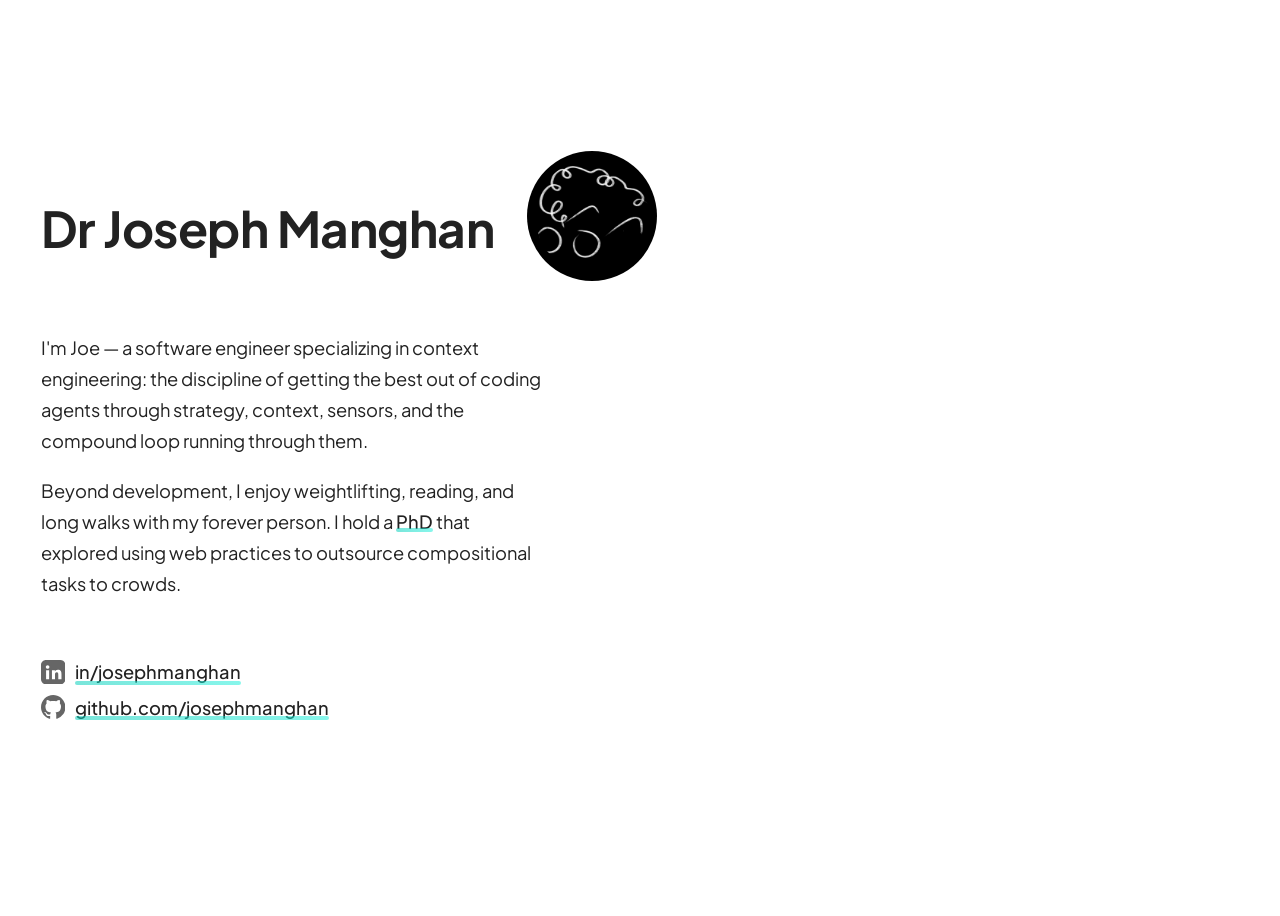
<file: index.html>
<!doctype html>
<html lang="en">
  <head>
    <meta charset="UTF-8" />
    <link rel="icon" type="image/x-icon" href="/assets/favicon-CotMshJw.ico" />
    <meta name="viewport" content="width=device-width, initial-scale=1.0" />
    <title>Dr Joe</title>
    <link
      href="https://fonts.googleapis.com/css2?family=Plus+Jakarta+Sans:ital,wght@0,400;0,700;1,400;1,700&display=swap"
      rel="stylesheet"
    />
    <script type="module" crossorigin src="/assets/index-C6gMLqnO.js"></script>
    <link rel="stylesheet" crossorigin href="/assets/index-D5C2o867.css">
  </head>
  <body>
    <div id="root"></div>
  </body>
</html>
</file>
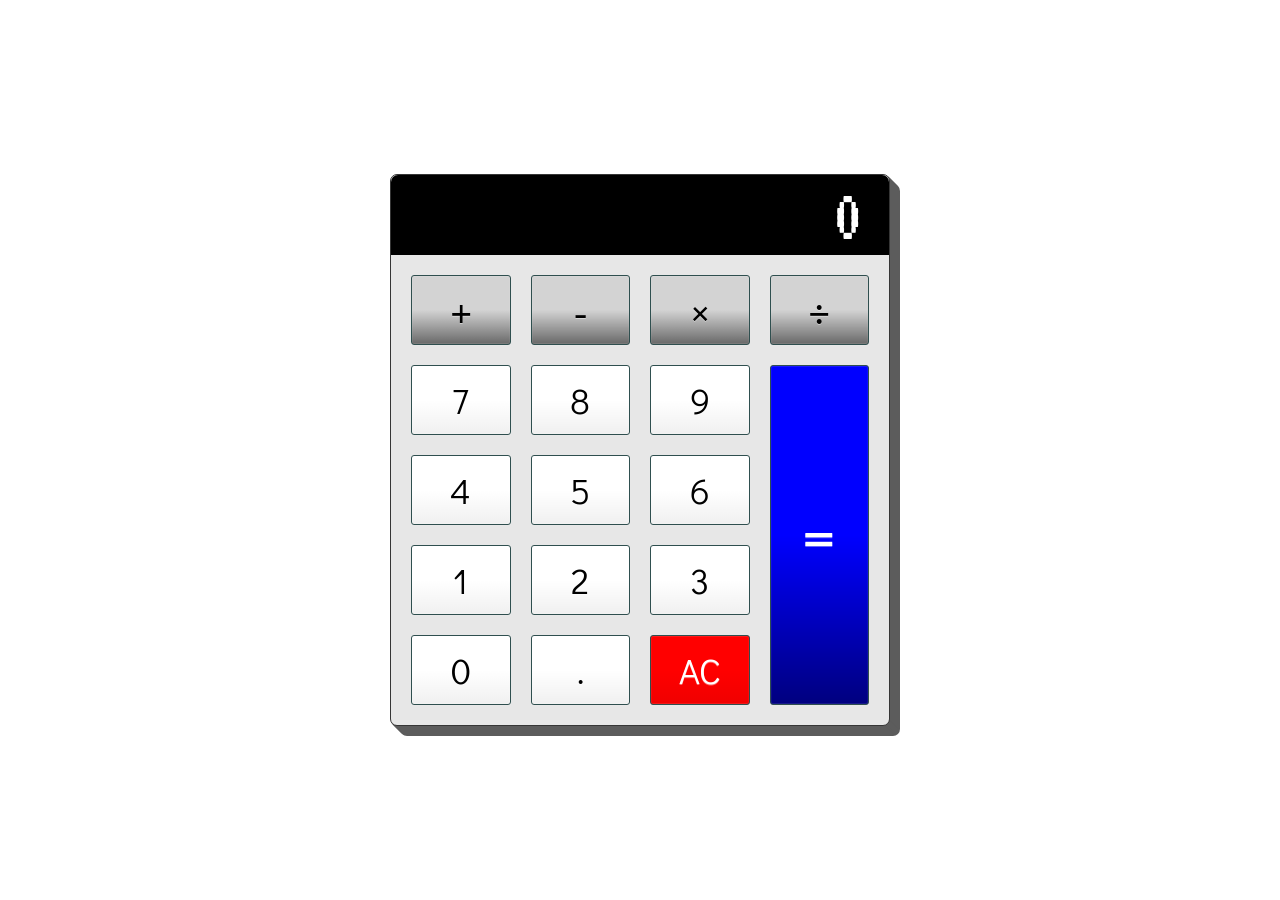
<file: projects/Calculator/Calculator.html>
<!DOCTYPE html>
<html lang="en">

<head>
    <meta charset="UTF-8">
    <meta http-equiv="X-UA-Compatible" content="IE=edge">
    <meta name="viewport" content="width=device-width, initial-scale=1.0">
    <title>Calculator</title>
    <script src="JavaScript/Calculator_JavaScript.js" defer></script>
    <link rel="stylesheet" href="CSS/Calculator_CSS.css">
    <link rel="preconnect" href="https://fonts.gstatic.com">
    <link href="https://fonts.googleapis.com/css2?family=Didact+Gothic&family=VT323&display=swap" rel="stylesheet">
</head>

<body>

    <!-- CALCULATOR CONTAINER -->
    <div class="calculator">
        <input type="text" class="calculator-screen" value="0" disabled>

        <!-- CALCULATOR KEYS -->
        <div class="calculator-keys">

            <!-- OPERATORS -->
            <button type="button" class="operator" value="+" onmousedown="scaleDown(0)" onmouseup="scaleUp(0)">+</button>
            <button type="button" class="operator" value="-" onmousedown="scaleDown(1)"
            onmouseup="scaleUp(1)">-</button>
            <button type="button" class="operator" value="*" onmousedown="scaleDown(2)"
            onmouseup="scaleUp(2)">&times;</button>
            <button type="button" class="operator" value="/" onmousedown="scaleDown(3)"
            onmouseup="scaleUp(3)">&divide;</button>

            <!-- NUMBERS -->
            <button type="button" value="7" onmousedown="scaleDown(4)" onmouseup="scaleUp(4)">7</button>
            <button type="button" value="8" onmousedown="scaleDown(5)" onmouseup="scaleUp(5)">8</button>
            <button type="button" value="9" onmousedown="scaleDown(6)" onmouseup="scaleUp(6)">9</button>

            <button type="button" value="4" onmousedown="scaleDown(7)" onmouseup="scaleUp(7)">4</button>
            <button type="button" value="5" onmousedown="scaleDown(8)" onmouseup="scaleUp(8)">5</button>
            <button type="button" value="6" onmousedown="scaleDown(9)" onmouseup="scaleUp(9)">6</button>

            <button type="button" value="1" onmousedown="scaleDown(10)" onmouseup="scaleUp(10)">1</button>
            <button type="button" value="2" onmousedown="scaleDown(11)" onmouseup="scaleUp(11)">2</button>
            <button type="button" value="3" onmousedown="scaleDown(12)" onmouseup="scaleUp(12)">3</button>

            <button type="button" value="0" onmousedown="scaleDown(13)" onmouseup="scaleUp(13)">0</button>

            <!-- FUNCTIONS -->
            <button type="button" class="decimal function" value="." onmousedown="scaleDown(14)"
            onmouseup="scaleUp(14)">.</button>
            <button type="button" class="all-clear function" value="all-clear" onmousedown="scaleDown(15)"
            onmouseup="scaleUp(15)">AC</button>
            <button type="button" class="equal-sign operator" value="=" onmousedown="scaleDown(16)"
            onmouseup="scaleUp(16)">=</button>

        </div>
    </div>
</body>

</html>
</file>
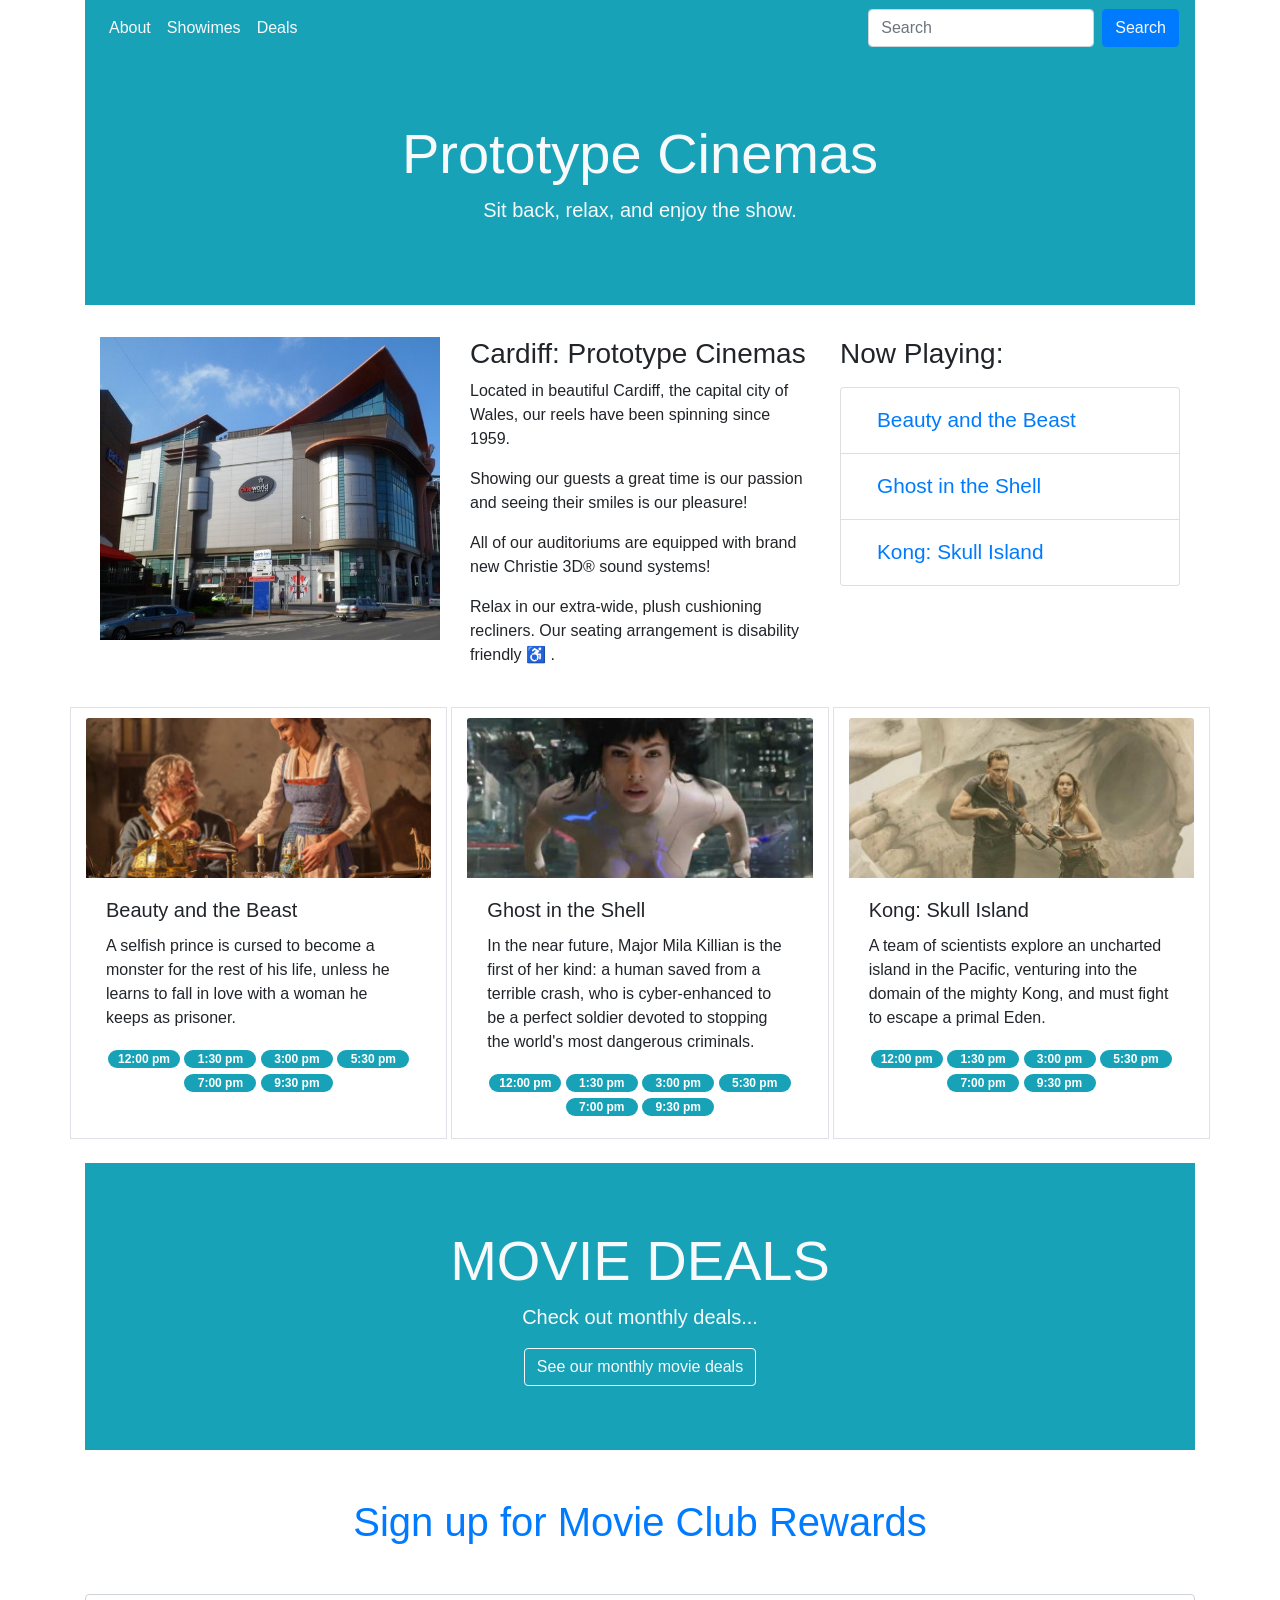
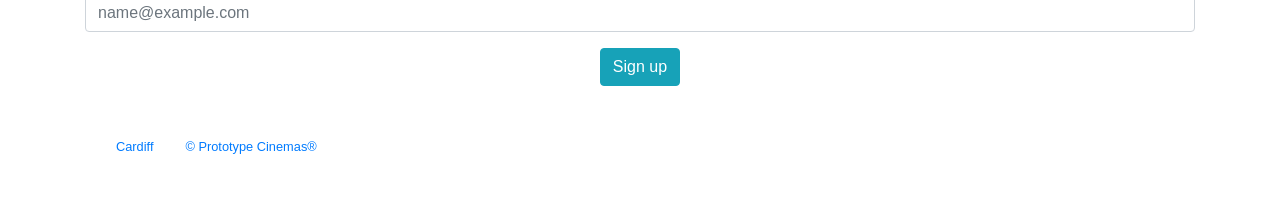
<file: projects/Cinema_homepage/prototype_cinemas.html>
<!doctype html>
<html lang="en">

<head>
    <!-- Required meta tags -->
    <meta charset="utf-8">
    <meta name="viewport" content="width=device-width, initial-scale=1, shrink-to-fit=no">

    <!-- Bootstrap CSS -->
    <link rel="stylesheet" href="https://cdn.jsdelivr.net/npm/bootstrap@4.5.3/dist/css/bootstrap.min.css"
        integrity="sha384-TX8t27EcRE3e/ihU7zmQxVncDAy5uIKz4rEkgIXeMed4M0jlfIDPvg6uqKI2xXr2" crossorigin="anonymous">
    <link rel="stylesheet" href="stylesheet.css">
    <title>Prototype Cinemas</title>
</head>

<body>

    <div class="container">

        <!-- NAVBAR -->
        <nav class="navbar navbar-expand-lg navbar-light bg-info">
            <div class="collapse navbar-collapse" id="navbarSupportedContent">
                <ul class="navbar-nav mr-auto">
                    <li class="nav-item active">
                        <a class="nav-link text-light" href="#about">About</a>
                    </li>
                    <li class="nav-item active">
                        <a class="nav-link text-light" href="#showtimes">Showimes</a>
                    </li>
                    <li class="nav-item active">
                        <a class="nav-link text-light" href="#deals">Deals</a>
                    </li>
                </ul>
                <form class="form-inline my-2 my-lg-0">
                    <input class="form-control mr-sm-2" type="search" placeholder="Search" aria-label="Search">
                    <button class="btn btn-primary text-light my-2 my-sm-0" type="submit">Search</button>
                </form>
            </div>
        </nav>
        <!-- END NAVBAR -->

        <div id="responsive-header-container">
            <!-- JUMBOTRON -->
            <div class="jumbotron jumbotron-fluid bg-info text-center" id="header-jumbotron">
                <div class="container">
                    <h1 class="display-4 text-light">Prototype Cinemas</h1>
                    <p class="lead text-light">Sit back, relax, and enjoy the show.</p>
                </div>
            </div>
            <!-- END JUMBOTRON -->
            <!-- INFO -->
            <div class="container" id="about">
                <div class="row">
                    <div class="col delete-content">
                        <img src="./img/cardiff_cinema.jpg" alt="" class="img-fluid">
                    </div>
                    <div class="col">
                        <h3>Cardiff: Prototype Cinemas</h3>
                        <p>Located in beautiful Cardiff, the capital city of Wales, our reels have been spinning since 1959.
                        </p>
                        <p>Showing our guests a great time is our passion and seeing their smiles is our pleasure!</p>
                        <p>All of our auditoriums are equipped with brand new Christie 3D&reg; sound systems!</p>
                        <p>Relax in our extra-wide, plush cushioning recliners. Our seating arrangement is disability
                            friendly &#9855; .</p>
                    </div>
                    <div class="col delete-content">
                        <h3>
                            Now Playing:
                            <ul class="list-group my-3" id="now-playing">
                                <li class="list-group-item"><a href="#" class="nav-link">Beauty and the Beast</a></li>
                                <li class="list-group-item"><a href="#" class="nav-link">Ghost in the Shell</a></li>
                                <li class="list-group-item"><a href="#" class="nav-link">Kong: Skull Island</a></li>
                            </ul>
                        </h3>
                    </div>
                </div>
            </div>
            <!-- END INFO -->
        </div>

        <!-- SHOWTIMES -->

        <div class="row mt-4" id="showtimes">
            <div class="card-image-top col border">
                <img src="./img/beautyandthebeast.jpg" class="card-img-top" alt="Beauty and the Beast">
                <div class="card-body">
                    <h5 class="card-title">Beauty and the Beast</h5>
                    <p class="card-text">A selfish prince is cursed to become a monster for the rest of his life, unless
                        he learns to fall in love with a woman he keeps as prisoner.</p>
                    <div class="text-center">
                        <span class="badge badge-pill badge-info" style="width: 4.5rem;">12:00 pm</span>
                        <span class="badge badge-pill badge-info" style="width: 4.5rem;">1:30 pm</span>
                        <span class="badge badge-pill badge-info" style="width: 4.5rem;">3:00 pm</span>
                        <span class="badge badge-pill badge-info" style="width: 4.5rem;">5:30 pm</span>
                        <span class="badge badge-pill badge-info" style="width: 4.5rem;">7:00 pm</span>
                        <span class="badge badge-pill badge-info" style="width: 4.5rem;">9:30 pm</span>
                    </div>
                </div>
            </div>
            <div class="card-image-top col border ml-1">
                <img src="./img/ghostintheshell.jpg" class="card-img-top" alt="Ghost in the Shell">
                <div class="card-body">
                    <h5 class="card-title">Ghost in the Shell</h5>
                    <p class="card-text">In the near future, Major Mila Killian is the first of her kind: a human saved
                        from a terrible crash, who is cyber-enhanced to be a perfect soldier devoted to stopping the
                        world's most dangerous criminals.</p>
                    <div class="text-center">
                        <span class="badge badge-pill badge-info" style="width: 4.5rem;">12:00 pm</span>
                        <span class="badge badge-pill badge-info" style="width: 4.5rem;">1:30 pm</span>
                        <span class="badge badge-pill badge-info" style="width: 4.5rem;">3:00 pm</span>
                        <span class="badge badge-pill badge-info" style="width: 4.5rem;">5:30 pm</span>
                        <span class="badge badge-pill badge-info" style="width: 4.5rem;">7:00 pm</span>
                        <span class="badge badge-pill badge-info" style="width: 4.5rem;">9:30 pm</span>
                    </div>
                </div>
            </div>
            <div class="card-image-top col border ml-1">
                <img src="./img/kongskullisland.jpg" class="card-img-top" alt="Kong: Skull Island">
                <div class="card-body">
                    <h5 class="card-title">Kong: Skull Island</h5>
                    <p class="card-text">A team of scientists explore an uncharted island in the Pacific, venturing into
                        the domain of the mighty Kong, and must fight to escape a primal Eden.</p>
                    <div class="text-center">
                        <span class="badge badge-pill badge-info" style="width: 4.5rem;">12:00 pm</span>
                        <span class="badge badge-pill badge-info" style="width: 4.5rem;">1:30 pm</span>
                        <span class="badge badge-pill badge-info" style="width: 4.5rem;">3:00 pm</span>
                        <span class="badge badge-pill badge-info" style="width: 4.5rem;">5:30 pm</span>
                        <span class="badge badge-pill badge-info" style="width: 4.5rem;">7:00 pm</span>
                        <span class="badge badge-pill badge-info" style="width: 4.5rem;">9:30 pm</span>
                    </div>
                </div>
            </div>

        </div>

        <!-- END SHOWTIMES -->
        <br>
        <!-- START MOVIE DEALS -->
        <div class="jumbotron jumbotron-fluid bg-info text-center">
            <div class="container">
                <h1 class="display-4 text-light">MOVIE DEALS</h1>
                <p class="lead text-light">Check out monthly deals...</p>
            </div>
            <button type="button" class="btn btn-outline-light" data-toggle="modal" data-target="#dealsModal">
                See our monthly movie deals
            </button>
        </div>

        <!-- END MOVIE DEALS -->

        <!-- EMAIL -->
        <div id="deals" class="text-center">
            <form>
                <h1 class="text-primary my-5">Sign up for Movie Club Rewards</h1>
                <div class="form-group">
                    <input type="email" class="form-control" id="exampleInputEmail1" aria-describedby="emailHelp"
                        placeholder="name@example.com">
                </div>
                <button type="button" class="btn btn-info popover-dismiss" data-container="body" data-toggle="popover"
                    data-placement="top" data-content="Submit your email to receive great movie reward deals">
                    Sign up
                </button>
            </form>
        </div>
        <!-- END EMAIL -->

        <!-- START MODAL -->
        <div class="modal fade" id="dealsModal" tabindex="-1" role="dialog" aria-labelledby="exampleModalLabel"
            aria-hidden="true">
            <div class="modal-dialog" role="document">
                <div class="modal-content">
                    <div class="modal-header">
                        <h5 class="modal-title" id="exampleModalLabel">Register to receive movie deals</h5>
                        <button type="button" class="close" data-dismiss="modal" aria-label="Close">
                            <span aria-hidden="true">&times;</span>
                        </button>
                    </div>
                    <div class="modal-body">

                        <form>
                            <formset class="form-group">
                                <label for="firstName">First Name</label>
                                <input type="text" class="form-control modal-spacing" id="firstName" placeholder="First name">
                            </formset>
                            <formset class="form-group">
                                <label for="lastName">Last Name</label>
                                <input type="text" class="form-control modal-spacing" id="lastName"
                                placeholder="Last name">
                            </formset>
                            <formset class="form-group">
                                <label for="email">Email</label>
                                <input type="email" class="form-control modal-spacing" id="email"
                                placeholder="Email...">
                            </formset>
                            <formset class="form-group">
                                <label for="password">Password</label>
                                <input type="password" class="form-control modal-spacing" id="password"
                                placeholder="Password">
                            </formset>
                        </form>
                    </div>
                    <div class="modal-footer">
                        <button type="button" class="btn btn-secondary" data-dismiss="modal">Close</button>
                        <button type="button" class="btn btn-primary">Save changes</button>
                    </div>
                </div>
            </div>
        </div>
        <!-- END MODAL -->

        <!-- FOOTER -->
        <div class="container my-5">
            <ul class="nav">
                <li class="nav-item px-3"><small><a href="#" class="navlink">Cardiff</a></small></li>
                <li class="nav-item px-3"><small><a href="#" class="navlink"> &copy; Prototype Cinemas&reg;</a></small>
                </li>
            </ul>
        </div>
        <!-- END FOOTER -->

    </div>

    <!-- LINKS -->
    <script src="https://code.jquery.com/jquery-3.5.1.slim.min.js"
        integrity="sha384-DfXdz2htPH0lsSSs5nCTpuj/zy4C+OGpamoFVy38MVBnE+IbbVYUew+OrCXaRkfj" crossorigin="anonymous">
    </script>
    <script src="https://cdn.jsdelivr.net/npm/bootstrap@4.5.3/dist/js/bootstrap.bundle.min.js"
        integrity="sha384-ho+j7jyWK8fNQe+A12Hb8AhRq26LrZ/JpcUGGOn+Y7RsweNrtN/tE3MoK7ZeZDyx" crossorigin="anonymous">
    </script>

    <script src="https://cdnjs.cloudflare.com/ajax/libs/popper.js/1.12.9/umd/popper.min.js"
        integrity="sha384-ApNbgh9B+Y1QKtv3Rn7W3mgPxhU9K/ScQsAP7hUibX39j7fakFPskvXusvfa0b4Q" crossorigin="anonymous">
    </script>

    <script src="https://maxcdn.bootstrapcdn.com/bootstrap/4.0.0/js/bootstrap.min.js"
        integrity="sha384-JZR6Spejh4U02d8jOt6vLEHfe/JQGiRRSQQxSfFWpi1MquVdAyjUar5+76PVCmYl" crossorigin="anonymous">
    </script>

    <!-- MOVIE DEALS POPOVER -->
    <script>
        $('.popover-dismiss').popover({
            trigger: 'focus'
        });
    </script>
</body>

</html>
</file>
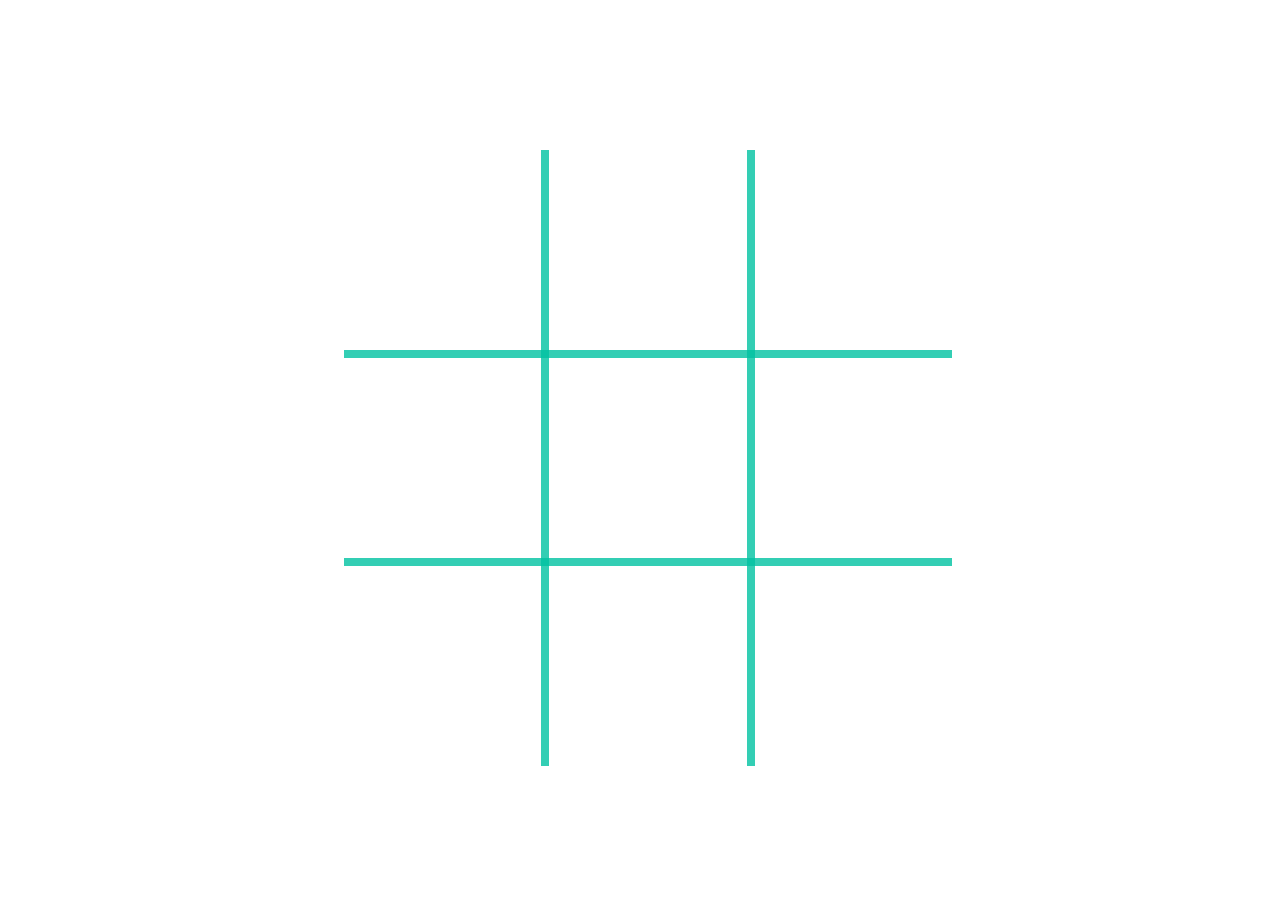
<file: projects/TicTacToe/TicTacToe.html>
<!DOCTYPE html>
<html lang="en">
<head>
    <meta charset="UTF-8">
    <meta name="viewport" content="width=device-width, initial-scale=1.0">
    <title>PLAY TicTacToe!</title>
    <link rel="stylesheet" href="css/game.css">
    <script src="js/tictactoe.js" defer></script>
</head>
<body id="body">

    <div id="flex-box">
        <div class="center-container">
            <canvas id='win-lines' width='608' height='608'></canvas>
            <table>
                <tr>
                    <td id='0' onclick='placeXOrO("0")'></td>
                    <td id='1' onclick='placeXOrO("1")'></td>
                    <td id='2' onclick='placeXOrO("2")'></td>
                </tr>
                <tr>
                    <td id='3' onclick='placeXOrO("3")'></td>
                    <td id='4' onclick='placeXOrO("4")'></td>
                    <td id='5' onclick='placeXOrO("5")'></td>
                </tr>
                <tr>
                    <td id='6' onclick='placeXOrO("6")'></td>
                    <td id='7' onclick='placeXOrO("7")'></td>
                    <td id='8' onclick='placeXOrO("8")'></td>
                </tr>
            </table>
        </div>
    </div>

    <div id="small-screen-text">
        <p><span class='red-text'>TicTacToe</span><br>
        Please view on wider screen to play</p>
    </div>
    
</body>
</html>
</file>
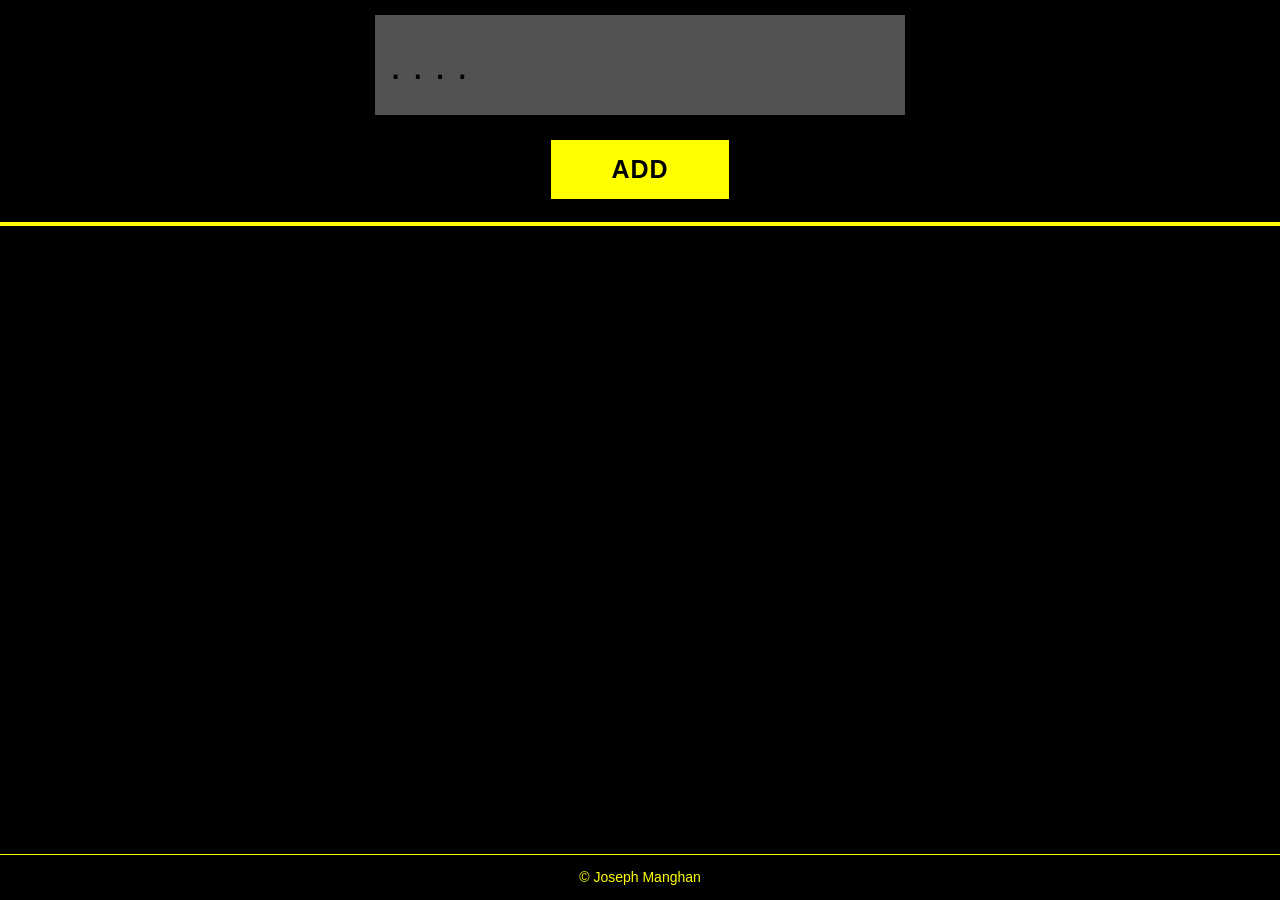
<file: projects/ToDo_app/todo.html>
<!DOCTYPE html>
<html lang="en">

<head>
    <meta charset="UTF-8">
    <meta http-equiv="X-UA-Compatible" content="IE=edge">
    <meta name="viewport" content="width=device-width, initial-scale=1.0">
    <title>ToDo App</title>
    <link rel="stylesheet" href="css/todo.css">
    <script src="js/todo.js" defer></script>
</head>

<body>

    <!-- ITEM INPUT -->
    <div id="input-container">
        <input type="text" id="task" placeholder=". . . ."><br>
        <button id="add">Add</button>

        <hr>
    </div>

    <!-- TODO LIST -->
    <div id="space-maker"></div>
    <div id="todos"></div>

    <!-- FOOTER -->
    <br><br>
    <footer>
        <p>&#169; Joseph Manghan</p>
    </footer>

</body>

</html>
</file>
<file: assets/index-D5C2o867.css>
:root{font-family:Plus Jakarta Sans,system-ui,Avenir,Helvetica,Arial,sans-serif;line-height:1.5;font-weight:400;color-scheme:light dark;color:#222;background-color:#fff;font-synthesis:none;text-rendering:optimizeLegibility;-webkit-font-smoothing:antialiased;-moz-osx-font-smoothing:grayscale;font-size:calc(15px + .1vw)}.container{max-width:800px;margin:0 auto;padding:20px}.container--small{max-width:500px}.wrapper{min-height:100vh;display:flex;align-items:center;background:#fff}.wrapper__inner{max-width:900px;padding:2rem;background:#fff;border-radius:.75rem;box-shadow:none;display:flex;flex-direction:column;text-align:left}.link{font-weight:500;color:inherit;text-decoration:none;position:relative}.link:after{content:"";display:block;position:absolute;left:0;bottom:.05em;height:.22em;width:100%;background:linear-gradient(90deg,#0bd0bc8c,#19eed985);border-radius:2px;transition:height .28s cubic-bezier(.4,0,.2,1),background .28s cubic-bezier(.4,0,.2,1);z-index:0}.link:hover:after,.link:focus:after{height:100%;background:linear-gradient(90deg,#0bd0bc46,#19eed956)}@media (max-width: 768px){.container{padding:15px}}.header{margin-bottom:2rem;text-align:left}.header__title{font-weight:700;font-size:calc(2.25rem + 1vw);color:#222;margin-bottom:.5rem;letter-spacing:-.01em}.header__image{width:7rem;height:7rem;padding:.5rem;border-radius:9999px;background:#000}.header__content{display:flex;flex-direction:row;align-items:center;gap:2rem}.header__text{display:flex;flex-direction:column}@media (max-width: 600px){.header__content{flex-direction:column;align-items:center;gap:1rem}.header__text{align-items:center;text-align:center}}.bio{margin-bottom:2rem;color:#222;font-size:1.125rem;line-height:1.7;text-align:left}.contact{margin-top:.5rem;text-align:left;margin-bottom:2.2rem}.contact__item{display:flex;align-items:center;gap:.6rem;font-size:1.125rem;color:#222;font-weight:400;margin-bottom:.5rem;cursor:pointer}.contact__icon{font-size:1.5rem;color:#666;display:flex;align-items:center;justify-content:center;min-width:1.5rem;min-height:1.5rem}.blog-image{display:block;max-width:100%;height:auto;border-radius:4px;margin-top:20px;margin-bottom:20px}.blog-image--shadowed{box-shadow:0 2px 4px #0000001a}.blog-image--outlined{border:1px solid #d0d0d0}.blog-image.blog-image--centered{display:block;margin-left:auto;margin-right:auto}.divider{border:none;height:1px;background-color:#e0e0e0;margin:2rem 0}.blog-date{font-size:.85rem;color:#666;margin-top:1.5rem;margin-bottom:0}
</file>
<file: projects/Calculator/CSS/Calculator_CSS.css>
/* GENERAL STYLING */

html {
    font-size: 70%;
    box-sizing: border-box;
}

*, *::before, *::after {
    font-family: 'Didact Gothic', sans-serif;
    margin: 0;
    padding: 0;
    box-sizing: inherit;
}

/* CALCULATOR CONTAINER STYLING */

.calculator {
    border: 1.2px solid rgb(54, 54, 54);
    background-color: rgb(231, 231, 231);
    border-radius: 7px;
    position: absolute;
    top: 50%;
    left: 50%;
    transform: translate(-50%, -50%);
    width: 500px;
    box-shadow: 1px 1px 0px rgb(92, 92, 92),
        2px 2px 0px rgb(92, 92, 92),
        3px 3px 0px rgb(92, 92, 92),
        4px 4px 0px rgb(92, 92, 92),
        5px 5px 0px rgb(92, 92, 92),
        6px 6px 0px rgb(92, 92, 92),
        7px 7px 0px rgb(92, 92, 92),
        8px 8px 0px rgb(92, 92, 92),
        9px 9px 0px rgb(92, 92, 92),
        10px 10px 0px rgb(92, 92, 92);
    }

.calculator-keys {
    display: grid;
    grid-template-columns: repeat(4, 1fr);
    grid-gap: 20px;
    padding: 20px;
}

.calculator-screen {
    width: 100%;
    font-family: 'VT323', monospace;
    font-size: 7rem;
    letter-spacing: 0.5rem;
    height: 80px;
    border: none;
    background-color: #000;
    color: #fff;
    text-align: right;
    padding-right: 20px;
    padding-left: 20px;
    border-radius: 7px 7px 0px 0px;
}

/* BUTTON STYLING */

button {
    height: 70px;
    border-radius: 3px;
    border: 1px solid darkslategray;
    background-color: white;
    font-size: 3.2rem;
    color: #000;
    background-image: linear-gradient(to bottom, transparent, transparent 50%, rgba(0,0,0,.06));
    text-shadow: 0 1px rgba(255,255,255,.4);
    box-shadow: inset 0 0 0 1px rgba(255,255,255,.05), inset 0 1px 0 0 rgba(255,255,255,.05), inset 0 -1px 0 0 rgba(255,255,255,.05), 0 1px 0 0 rgba(255,255,255,.05);
}

button:hover {
    background-color: #c4c4c4;
}

button:focus {
    outline: none;
}

.operator {
    color: #000;
    font-size: 4rem;
    background-image: linear-gradient(to bottom, transparent, transparent 50%, rgba(0,0,0,.5));
    background-color: lightgray;
}

.operator:hover {
    background-color: #292929;
    color: #fff;
}

.all-clear {
    background-color: red;
    border-color: darkslategray;
    color: #fff;
}

.all-clear:hover {
    background-color: darkred;
}

.equal-sign {
    background-color: blue;
    border-color: darkslategray;
    color: #fff;
    font-size: 6rem;
    height: 100%;
    grid-area: 2 / 4 / 6 / 5;
}

.equal-sign:hover {
    background-color: darkblue;
}

/* RESPONSIVE STYLING */

@media screen and (max-width: 600px) {
    html {
        font-size: 0.6rem;
    }

    .calculator {
        width: 280px;
    }

    .calculator-screen {
        height: 60px;
    }

    button {
        height: 60px;
    }
}
</file>
<file: projects/Cinema_homepage/stylesheet.css>
/* GENERAL STYLING */
.card-img-top {
     height: 10rem;
     object-fit: cover;
     margin-top: 10px;
}

#now-playing {
    font-size: 1.3rem;
}

.modal-spacing {
    margin-bottom: 10px;
}

/* RESPONSIVE STYLING */
.col {
    min-width: 200px;
}

@media screen and (max-width: 450px) {
    #responsive-header-container {
        height: 100vh;
    }
    #header-jumbotron {
        height: 30vh;
    }
    #header-jumbotron h1 {
        font-size: 2.5rem;
    }
    .delete-content {
        display: none;
    }
}

@media screen and (max-width: 350px) {
    #header-jumbotron {
        height: 20vh;
        padding-top: 0;
    }
    #header-jumbotron h1 {
        font-size: 2rem;
    }
    #header-jumbotron p {
        font-size: 1.3rem;
    }
    #about {
        line-height: 25px;
    }
    #about h3 {
        font-size: 1.3rem;
    }
    #about p {
        font-size: 0.9rem;
    }
}
</file>
<file: projects/TicTacToe/css/game.css>
/* CONTAINER STYLING */
body {
    width: 100%;
}

#flex-box {
    height: 100vh;
    display: flex;
    justify-content: center;
    align-items: center;
}

.center-container {
    width: 608px;
}

/* GAME BOARD STYLING */
table {
    border-collapse: collapse;
    border-style: hidden;
}

td {
    cursor: pointer;
    border: 8px solid rgba(1, 194, 162, 0.8);
    padding: 0px;
    width: 200px;
    height: 200px;
}

canvas {
    position: absolute;
    z-index: 10;
    pointer-events: none;
}

/* RESPONSIVE STYLING */
#small-screen-text {
    display: none;
}

@media screen and (max-width: 650px) {
    #flex-box {
        display: none;
    }
    #small-screen-text {
        display: flex;
        width: 95vw;
        height: 100vh;
        align-items: center;
        justify-content: center;  
        font-family: Verdana, sans-serif;
        font-size: 2em;
        text-align: center;
        line-height: 10vh;
    }
    .red-text {
        font-size: 1.4em;
        color: red;
        font-weight: bold;
    }
}
</file>
<file: projects/ToDo_app/css/todo.css>
/* GENERAL STYLING */
html {
    font-family: "Avernir Next", Helvetica, sans-serif;
    text-align: center;
    background-color: #000;
    color: yellow;
}

body {
    margin: 0 auto;
}

hr {
    width: 100%;
    border: 2px solid yellow;
}

/* INPUT STYLING */
#input-container {
    width: 100%;
    background-color: black;
    position: fixed;
    z-index: 1;
}

input {
    padding: 20px 15px;
    width: 500px;
    height: 60px;
    font-size: 40px;
    border: 0;
    background-color: rgba(255, 255, 255, 0.322);
    margin-bottom: 10px;
    margin-top: 15px;
    color: yellow;
}

input::placeholder {
    color: black;
}

input:focus {
    outline: none;
}

button {
    background-color: yellow;
    color: black;
    border: none;
    font-size: 25px;
    cursor: pointer;
    padding: 15px 60px;
    display: inline-block;
    margin: 15px 30px;
    text-transform: uppercase;
    letter-spacing: 1px;
    font-weight: 600;
    outline: none;
    position: relative;
    -webkit-transition: all 0.3s;
    -moz-transition: all 0.3s;
    transition: all 0.3s;
}

button.remove {
    font-size: 20px;
    margin-left: 20px;
    padding: 3px 0 5px 1px;
    width: 25px;
    height: 27px;
}

button:after {
    content: '';
    position: absolute;
    z-index: -1;
    -webkit-transition: all 0.3s;
    -moz-transition: all 0.3s;
    transition: all 0.3s;
}

button:active {
    top: 2px;
}

button:before {
    position: absolute;
    height: 100%;
    left: 0;
    top: 0;
    line-height: 3;
    font-size: 140%;
    width: 60px;
}

/* LIST STYLING */
#space-maker {
    height: 225px;
}

li {
    text-align: center;
    font-size: 40px;
    list-style: none;
    margin: 0;
    padding-bottom: 10px;
}

/* FOOTER STYLING */
footer {
    background-color: black;
    font-size: 14px;
    border-top: 1px solid yellow;
    position: fixed;
    height: 45px;
    bottom: 0;
    left: 0;
    right: 0;
    margin-bottom: 0;
}

/* RESPONSIVE STYLING */
@media screen and (max-width: 500px) {
    html {
        margin-top: 0;
    }
    body {
        width: 300px;
    }
    #input-container {
        width: 300px;
    }
    input {
        width: 270px;
        height: 30px;
        margin-bottom: 0;
        font-size: 30px;
    }
    button {
        padding: 10px 15px 10px 15px;
        font-size: 15px;
        margin-top: 7px;
        margin-bottom: 0px;
    }
    #space-maker {
        height: 130px;
    }
    li {
        font-size: 30px;
        margin-right: 10px;
        margin-bottom: 15px;
    }
}
</file>
